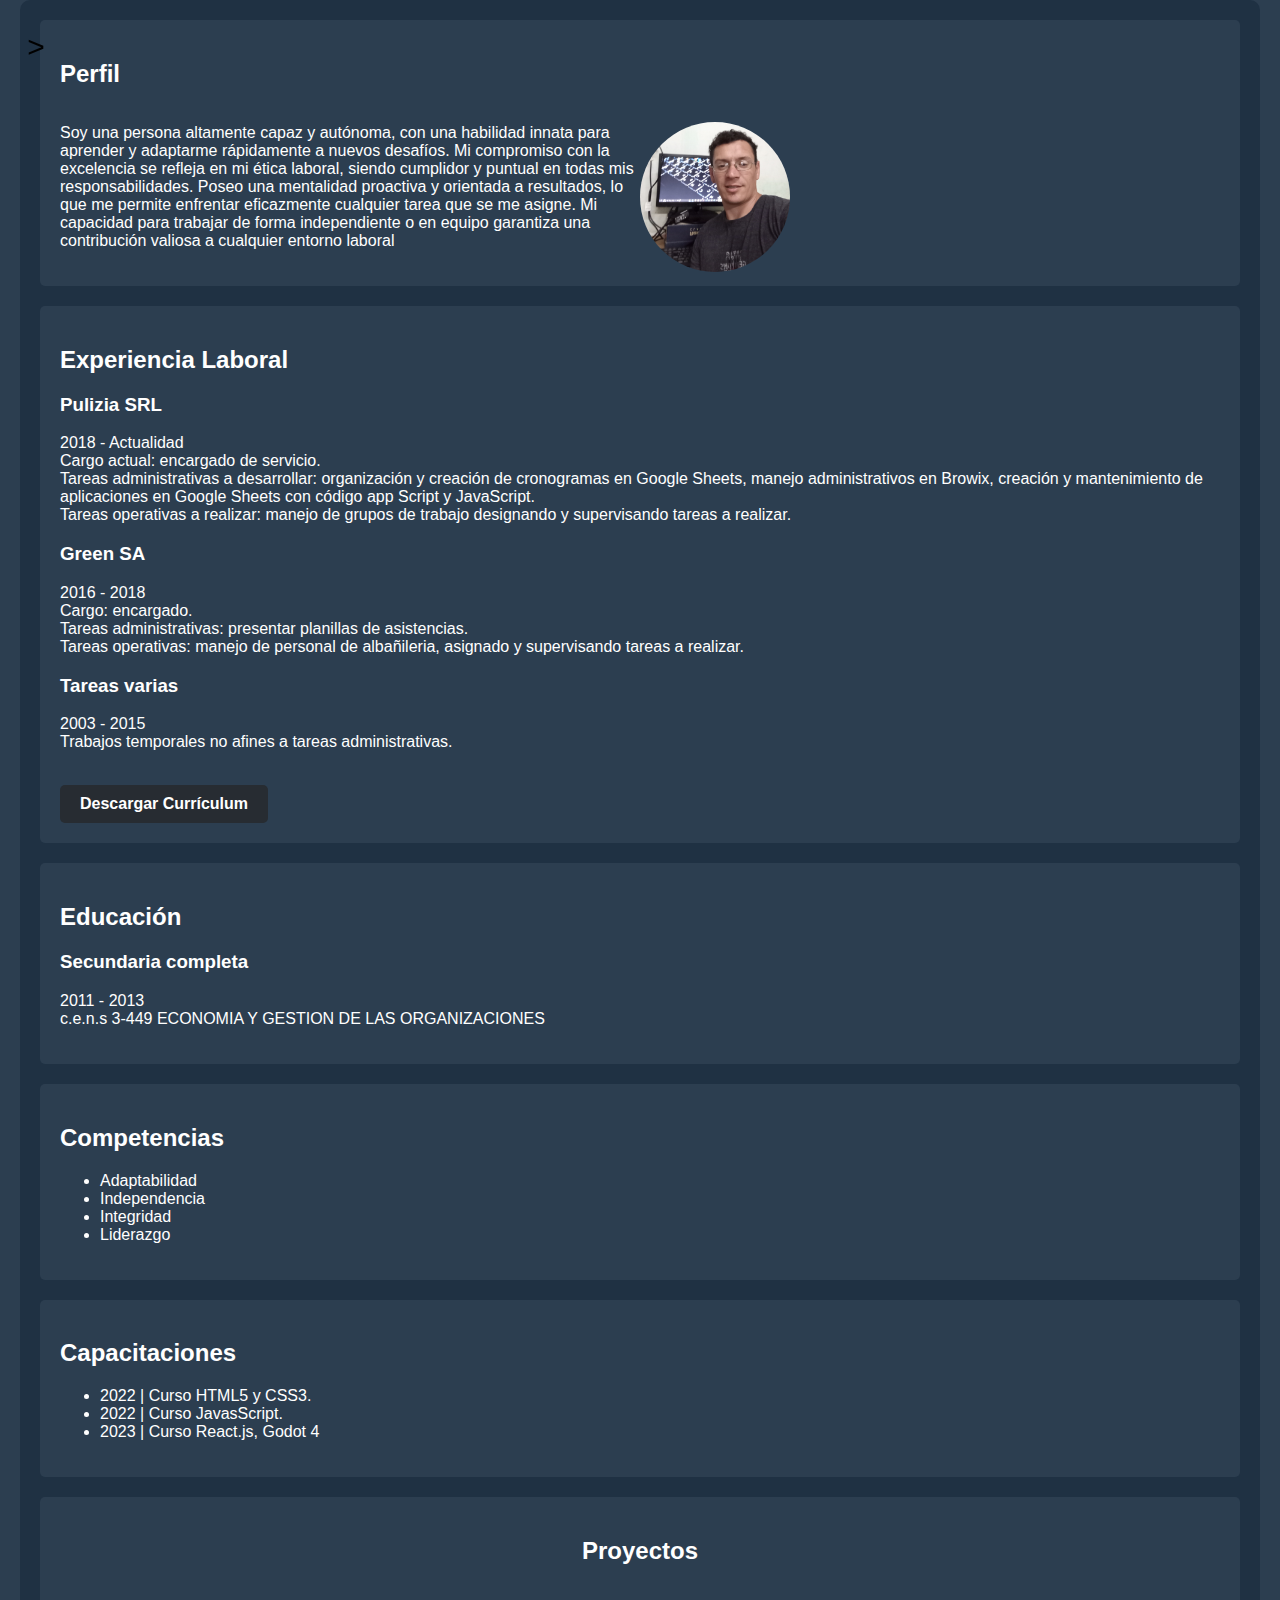
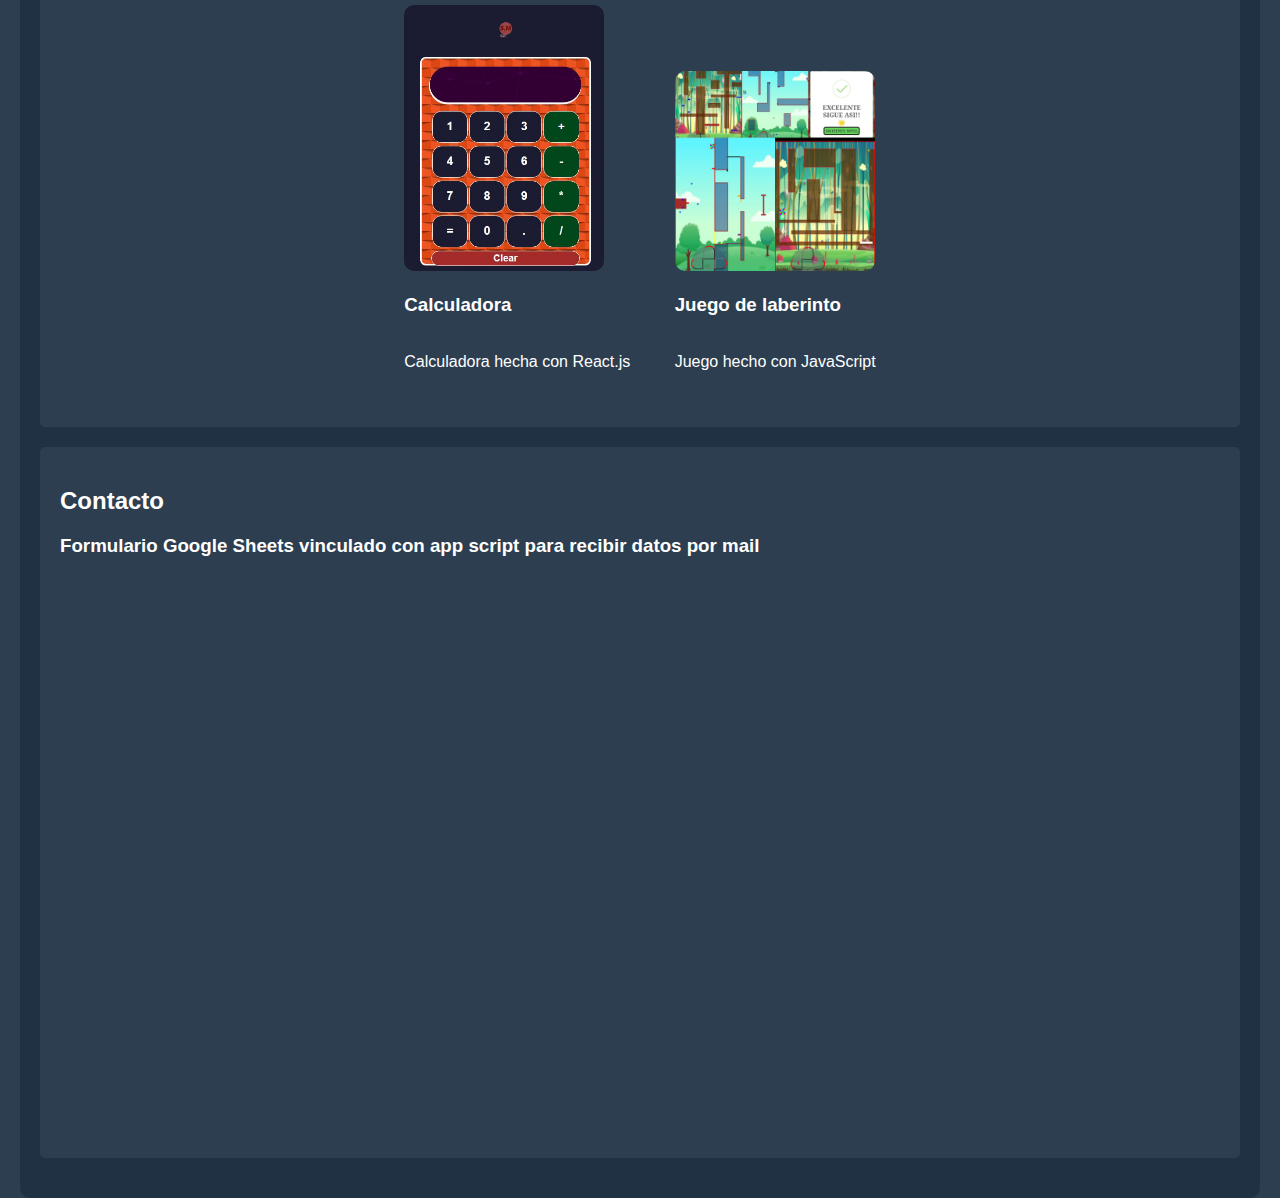
<file: index.html>
<!DOCTYPE html>
<html lang="en">
<head>
    <meta charset="UTF-8">
    <meta name="viewport" content="width=device-width, initial-scale=1.0">
    <link rel="stylesheet" href="style.css">
    <title>Document</title>
</head>
<body>
    <div id="loader">
        <div class="spinner"></div>
      </div>
      
      <div class="navbar">
        <button class="menu-toggle" id="menu-toggle">
            <span id="icon" class="icon"></span>
        </button>
        <div class="menu" id="menu">
            <ul class="navbar-menu">
                <li><a href="#perfil">Perfil</a></li>
                <li><a href="#experiencia">Experiencia Laboral</a></li>
                <li><a href="#educacion">Educación</a></li>
                <li><a href="#competencias">Competencias</a></li>
                <li><a href="#capacitaciones">Capacitaciones</a></li>
                <li><a href="#proyectos">Proyectos</a></li>
                <li><a href="#contacto">Contacto</a></li>
            </ul>
        </div>
    </div>
   
    
    <div class="container">
   

    <section id="perfil">
        <h2>Perfil</h2>
        <div class="perfil-container">
            <div class="texto">
                <p>Soy una persona altamente capaz y autónoma,
            con una habilidad innata para aprender y adaptarme rápidamente a nuevos desafíos.
            Mi compromiso con la excelencia se refleja en mi ética laboral,
             siendo cumplidor y puntual en todas mis responsabilidades.
            Poseo una mentalidad proactiva y orientada a resultados,
             lo que me permite enfrentar eficazmente cualquier tarea que se me asigne.
             Mi capacidad para trabajar de forma independiente o en equipo garantiza una contribución valiosa a cualquier entorno laboral</p>
            </div>
            <div class="imagen">
                <img src="imagenes/sebaRecort.jpg" alt="foto">
            </div>
        </div>
    </section>
    

    <section id="experiencia">
        <h2>Experiencia Laboral</h2>
        <h3>Pulizia SRL</h3>
        <p>2018 - Actualidad <br>
            Cargo actual: encargado de servicio.<br>
Tareas administrativas a desarrollar: organización y creación de cronogramas en Google Sheets,
 manejo administrativos en Browix, creación y mantenimiento de aplicaciones en Google Sheets con código app Script y JavaScript. <br>
Tareas operativas a realizar: manejo de grupos de trabajo designando y supervisando tareas a realizar.
        </p>
        <h3>Green SA</h3>
        <p>2016 - 2018 <br>
            Cargo: encargado.<br>
            Tareas administrativas: presentar planillas de asistencias.<br>
            Tareas operativas: manejo de personal de albañileria, asignado y supervisando tareas a realizar.
        </p>
        <h3>Tareas varias</h3>
        <p>2003 - 2015<br>
            Trabajos temporales no afines a tareas administrativas.
        </p>
        <br>
        <a href="imagenes/curriculum.pdf" download="curriculum.pdf" class="btn-download">Descargar Currículum</a>

    </section>

    <section id="educacion">
        <h2>Educación</h2>
        <h3>Secundaria completa</h3>
        <p>2011 - 2013<br>
            c.e.n.s 3-449
            ECONOMIA Y GESTION DE LAS ORGANIZACIONES
        </p>
    </section>

    <section id="competencias">
        <h2>Competencias</h2>
        <ul>
            <li>Adaptabilidad</li>
            <li>Independencia</li>
            <li>Integridad</li>
            <li>Liderazgo</li>
        </ul>
        
        
    </section>

    <section id="capacitaciones">
        <h2>Capacitaciones</h2>
        <ul>
            <li>2022 | Curso HTML5 y CSS3.</li>
            <li>2022 | Curso JavasScript.</li>
            <li>2023 | Curso React.js, Godot 4</li>  
        </ul>
       
    </section>
    <section id="proyectos">
        <h2>Proyectos</h2>
        <div class="proyecto">
           <a href="https://sebastian-moyano.github.io/calculadora/"> <img src="imagenes/Calculadora.png" alt="Proyecto 2"></a>
            <p><h3>Calculadora</h3><br> Calculadora hecha con React.js</p>
        </div>
        <div class="proyecto">
           <a href="https://sebastian-moyano.github.io/laberinto/"> <img src="imagenes/laberinto.jpg" alt="Proyecto 3"></a>
            <p><h3>Juego de laberinto</h3><br> Juego hecho con JavaScript</p>
        </div>
        
    </section>

    <section id="contacto">
        <h2>Contacto</h2>
    <h3>Formulario Google Sheets vinculado con app script para recibir datos por mail</h3>  
    <iframe src="https://docs.google.com/forms/d/e/1FAIpQLSd4cS-uvhlQSQFuCVwE4QamH-ivWkdGRmqQAWrk4TCvpGLjkA/viewform?embedded=true" frameborder="0" marginheight="0" marginwidth="0">Cargando…</iframe>
    
    </section>
</div>

    <script src="main.js"></script>
</body>
</html>
</file>
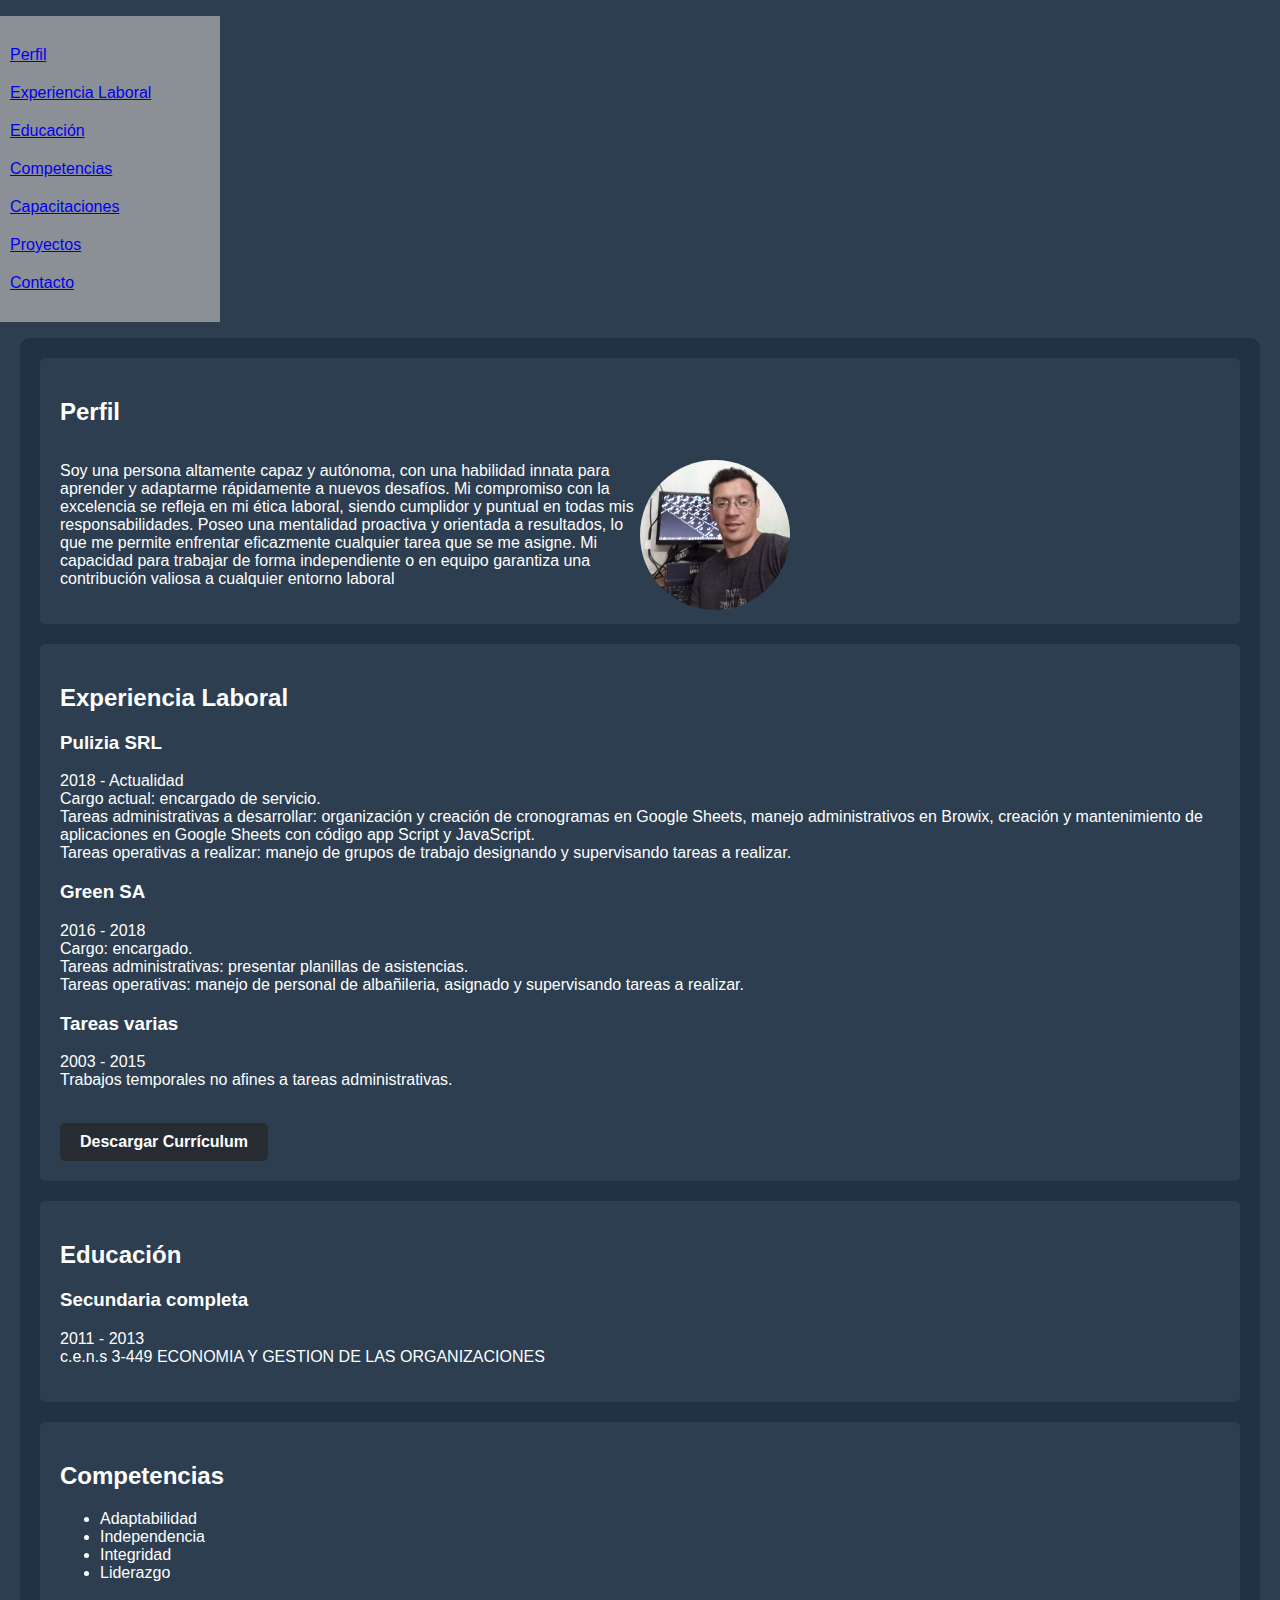
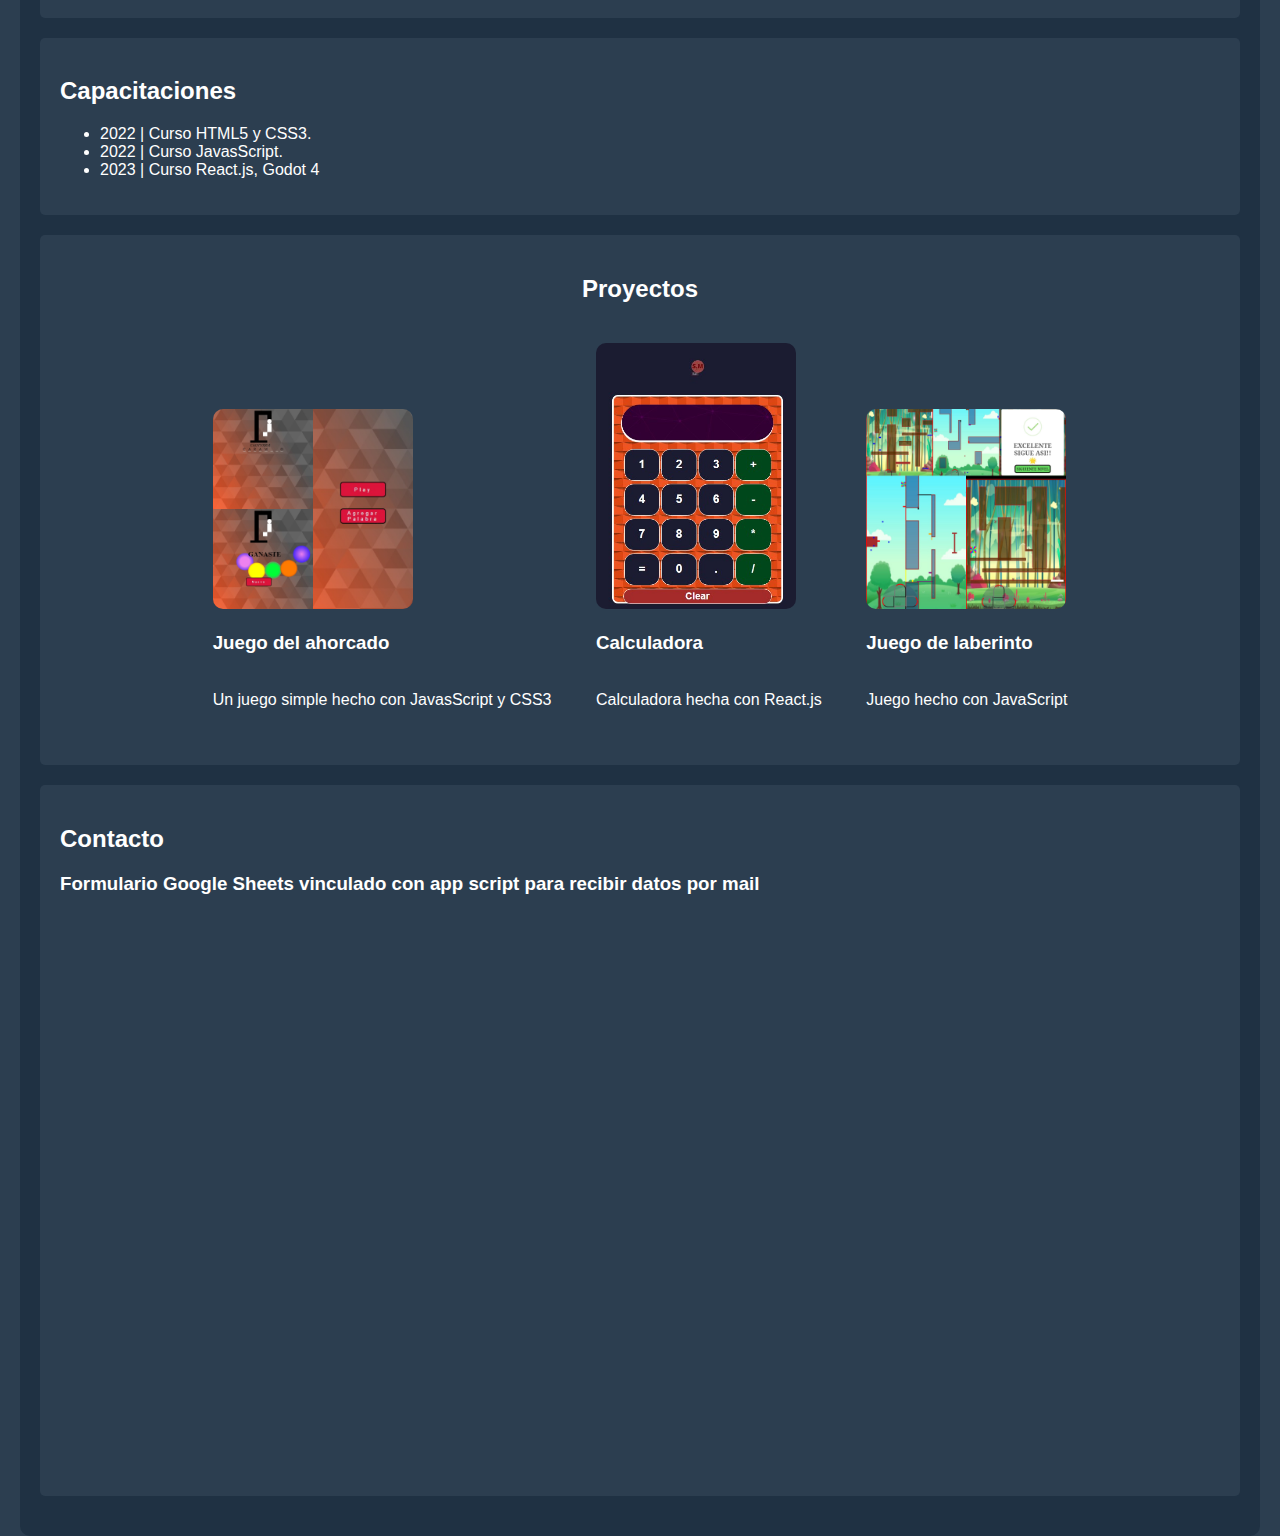
<file: main.html>
<!DOCTYPE html>
<html lang="en">
<head>
    <meta charset="UTF-8">
    <meta name="viewport" content="width=device-width, initial-scale=1.0">
    <link rel="stylesheet" href="style.css">
    <title>Document</title>
</head>
<body>
    <div id="loader">
        <div class="spinner"></div>
      </div>
      
    <div class="navbar">
        <ul class="navbar-menu" id="navbarMenu">
            <li><a href="#perfil">Perfil</a></li>
            <li><a href="#experiencia">Experiencia Laboral</a></li>
            <li><a href="#educacion">Educación</a></li>
            <li><a href="#competencias">Competencias</a></li>
            <li><a href="#capacitaciones">Capacitaciones</a></li>
            <li><a href="#proyectos">Proyectos</a></li>
            <li><a href="#contacto">Contacto</a></li>
        </ul>
        <div class="navbar-toggle" id="navbarToggle">
            <div class="bar"></div>
            <div class="bar"></div>
            <div class="bar"></div>
        </div>
    </div>
   
    
      
    <div class="container">
   

    <section id="perfil">
        <h2>Perfil</h2>
        <div class="perfil-container">
            <div class="texto">
                <p>Soy una persona altamente capaz y autónoma,
            con una habilidad innata para aprender y adaptarme rápidamente a nuevos desafíos.
            Mi compromiso con la excelencia se refleja en mi ética laboral,
             siendo cumplidor y puntual en todas mis responsabilidades.
            Poseo una mentalidad proactiva y orientada a resultados,
             lo que me permite enfrentar eficazmente cualquier tarea que se me asigne.
             Mi capacidad para trabajar de forma independiente o en equipo garantiza una contribución valiosa a cualquier entorno laboral</p>
            </div>
            <div class="imagen">
                <img src="imagenes/sebaRecort.jpg" alt="foto">
            </div>
        </div>
    </section>
    

    <section id="experiencia">
        <h2>Experiencia Laboral</h2>
        <h3>Pulizia SRL</h3>
        <p>2018 - Actualidad <br>
            Cargo actual: encargado de servicio.<br>
Tareas administrativas a desarrollar: organización y creación de cronogramas en Google Sheets,
 manejo administrativos en Browix, creación y mantenimiento de aplicaciones en Google Sheets con código app Script y JavaScript. <br>
Tareas operativas a realizar: manejo de grupos de trabajo designando y supervisando tareas a realizar.
        </p>
        <h3>Green SA</h3>
        <p>2016 - 2018 <br>
            Cargo: encargado.<br>
            Tareas administrativas: presentar planillas de asistencias.<br>
            Tareas operativas: manejo de personal de albañileria, asignado y supervisando tareas a realizar.
        </p>
        <h3>Tareas varias</h3>
        <p>2003 - 2015<br>
            Trabajos temporales no afines a tareas administrativas.
        </p>
        <br>
        <a href="imagenes/curriculum.pdf" download="curriculum.pdf" class="btn-download">Descargar Currículum</a>

    </section>

    <section id="educacion">
        <h2>Educación</h2>
        <h3>Secundaria completa</h3>
        <p>2011 - 2013<br>
            c.e.n.s 3-449
            ECONOMIA Y GESTION DE LAS ORGANIZACIONES
        </p>
    </section>

    <section id="competencias">
        <h2>Competencias</h2>
        <ul>
            <li>Adaptabilidad</li>
            <li>Independencia</li>
            <li>Integridad</li>
            <li>Liderazgo</li>
        </ul>
        
        
    </section>

    <section id="capacitaciones">
        <h2>Capacitaciones</h2>
        <ul>
            <li>2022 | Curso HTML5 y CSS3.</li>
            <li>2022 | Curso JavasScript.</li>
            <li>2023 | Curso React.js, Godot 4</li>  
        </ul>
       
    </section>
    <section id="proyectos">
        <h2>Proyectos</h2>
        <div class="proyecto">
            <a href="https://sebastian-moyano.github.io/ahorcado/"> <img src="imagenes/ahorcado.jpg" alt="Proyecto 1"></a>
            <p><h3>Juego del ahorcado</h3><br> Un juego simple hecho con JavasScript y CSS3</p>
        </div>
        <div class="proyecto">
           <a href="https://sebastian-moyano.github.io/calculadora/"> <img src="imagenes/Calculadora.png" alt="Proyecto 2"></a>
            <p><h3>Calculadora</h3><br> Calculadora hecha con React.js</p>
        </div>
        <div class="proyecto">
           <a href="https://sebastian-moyano.github.io/laberinto/"> <img src="imagenes/laberinto.jpg" alt="Proyecto 3"></a>
            <p><h3>Juego de laberinto</h3><br> Juego hecho con JavaScript</p>
        </div>
        
    </section>

    <section id="contacto">
        <h2>Contacto</h2>
    <h3>Formulario Google Sheets vinculado con app script para recibir datos por mail</h3>  
    <iframe src="https://docs.google.com/forms/d/e/1FAIpQLSd4cS-uvhlQSQFuCVwE4QamH-ivWkdGRmqQAWrk4TCvpGLjkA/viewform?embedded=true" width="640" height="959" frameborder="0" marginheight="0" marginwidth="0">Cargando…</iframe>
    
    </section>
</div>

    <script src="main.js"></script>
</body>
</html>
</file>
<file: style.css>
:root{
  --color-fondo:#2C3E50;
  --color-arribaDeFondo: #1f3143;
  --color-bacgroundMenu: #c1bdbda4;
  --color-texto: #fff;
  --color-cajas: #2C3E50;
  --color-fondoMenu: rgba(0, 0, 0, 0.1);
  --color-itenMenu: #1f3143;
  --color-hoverTexto: #000;
  --color-icon: #000;
}


body {
    font-family: Arial, sans-serif;
    margin: 0;
    padding: 0;
    background-color: var(--color-fondo);
    color: var(--color-arribaDeFondo); 
}
.menu-toggle {
  position: fixed;
  height: 20px;
  width: 20px;
  top: 20px;
  left: 20px;
  background: none;
  border: none;
  cursor: pointer;
  z-index: 1100;
  display: block; 
}
.menu-toggle .icon::before {
  content: '>';
  display: block;
  width: 100%;
  height: 100%;
  font-size: 30px; 
  color: var(--color-icon); 
  position: absolute;
  transition: transform 0.3s ease;
}

.menu-toggle .icon.open::before {
  transform: rotate(180deg); 

}


.menu {
  position: fixed;
  top: -30px;
  left: -280px;
  height: 100%;
  box-shadow: 0 0 10px var(--color-fondoMenu);
  padding-top: 60px;
  transition: transform 0.3s ease;
  z-index: 1050;
}

.menu-open {
  transform: translateX(280px);
}

.menu-open .menu {
  transform: translateX(0);
}

.menu ul {
  list-style: none;
  padding: 0;
  margin: 0;
}

.menu li {
  padding: 15px;
  border-bottom: 1px solid var(--color-itenMenu);
  transition: transform 0.3s ease; 
}

.menu li:hover {
    transform: translateX(10px); 
}


.menu a {
  text-decoration: none;
  color: var(--color-itenMenu);
}

.menu a:hover {
  color: var(--color-hoverTexto);
}

.menu li:last-child {
  border-bottom: none;
}



.container {
  max-width: 1200px;
  margin: 0 auto;
  padding: 20px;
  background-color: var(--color-arribaDeFondo);
  border-radius: 10px;
}
 

@media screen and (max-width: 900px) {
  iframe{
    width: 300px;
    height: 559px;
  }
    .navbar-menu {
        flex-direction: column;
        background-color: var(--color-bacgroundMenu);
        top: 10px;
        left: 0;
        width: 200px; 
        padding: 10px;
        z-index: 1000; 
    }

    .navbar-menu.active {
        display: flex;
    }

    .navbar-menu li {
        margin: 20px 0;
    }

    .navbar-toggle {
        display: flex;
        align-items: center;
        position: fixed;
        top: 10px;
        left: 10px;
        z-index: 1001; 
    }

   
}


@media screen and (min-width: 1001px) {
    
   iframe{
    width: 300px;
    height: 559px;
  }
    .navbar-menu {
        flex-direction: column;
        background-color: var(--color-bacgroundMenu);
        top: 10px;
        left: 0;
        width: 200px; 
        padding: 10px;
        z-index: 1000; 
    }

    .navbar-menu.active {
        display: flex;
    }

    .navbar-menu li {
        margin: 20px 0;
    }

    .navbar-toggle {
        display: flex;
        align-items: center;
        position: fixed;
        top: 10px;
        left: 10px;
        z-index: 1001; 
    }

  }
  

section {
    padding: 20px;
    margin-bottom: 20px; 
    background-color: var(--color-cajas); 
    border-radius: 5px; 
    color: var(--color-texto); 
}
.perfil-container {
    display: flex;
    justify-content: left;
    align-items: center;
}

.texto {
    width: 50%; 
}

.imagen {
    width: 150px; 
    height: 150px; 
    border-radius: 50%; 
    overflow: hidden; 
    position: relative;
    display: flex;
    top: 10px;
}
.imagen img {
    width: 100%; 
    height: 100%;
    display: block;
    object-fit: cover;  
}
#proyectos {
    text-align: center;
}

.proyecto {
    display: inline-block;
    margin: 20px;
    text-align: left;
}

.proyecto img {
    width: 200px;
    height: auto;
    border-radius: 10px;
}

.proyecto p {
    margin-top: 10px;
}
.btn-download {
    display: inline-block;
    background-color:color-mix(in hsl shorter hue, black 50%, grey 20%);
    color: #fff;
    text-decoration: none;
    padding: 10px 20px;
    border-radius: 5px;
    font-weight: bold;
}

.btn-download:hover {
    background-color: #fff;
    color: color-mix(in hsl shorter hue, black 50%, grey 20%) ;
}

/* Estilos para el contenedor de la pantalla de carga */
#loader {
    position: fixed;
    top: 0;
    left: 0;
    width: 100%;
    height: 100%;
    background-color: rgba(0, 0, 0, 0.8); 
    display: flex;
    justify-content: center;
    align-items: center;
    z-index: 9999;
  }
  
  /* Estilos para el péndulo */
  .spinner {
    width: 50px;
    height: 50px;
    border-radius: 50%;
    border: 5px solid white;
    border-top-color: transparent; 
    animation: spin 1s linear infinite; 
  }
  
  /* Animación de giro */
  @keyframes spin {
    0% {
      transform: rotate(0deg);
    }
    100% {
      transform: rotate(360deg);
    }
  }
  
  /* Estilos para los círculos blancos */
  .spinner::before {
    content: '';
    display: block;
    width: 15px;
    height: 15px;
    border-radius: 50%;
    background-color: white;
    position: absolute;
    top: -20px;
    left: calc(50% - 7.5px); 
    animation: scale 1s infinite alternate; 
  }
  
  /* Animación de escala */
  @keyframes scale {
    0% {
      transform: scale(0);
    }
    100% {
      transform: scale(1);
    }
  }
</file>
